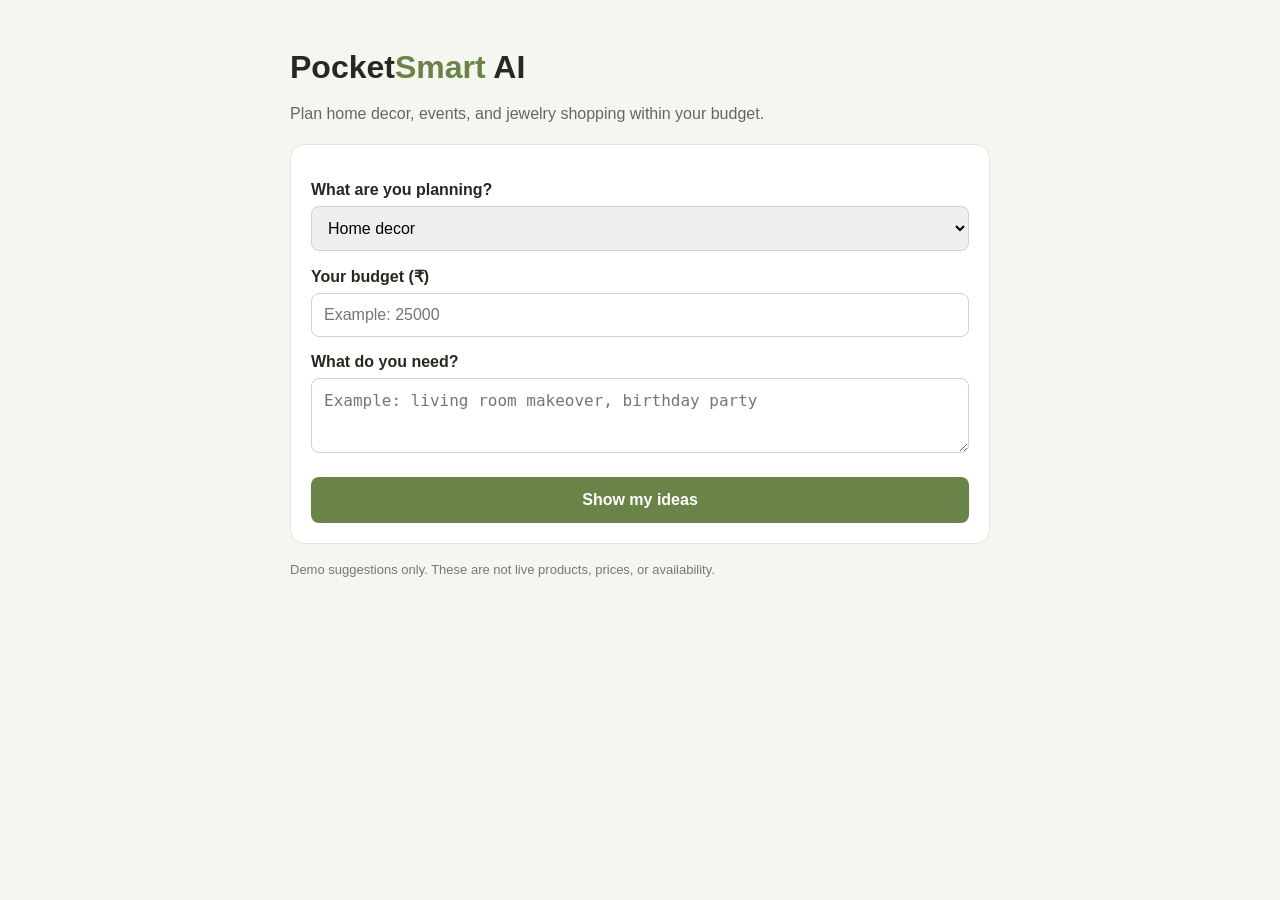
<file: index.html>
<!DOCTYPE html>
<html lang="en">
<head>
  <meta charset="UTF-8">
  <meta name="viewport" content="width=device-width, initial-scale=1">
  <title>PocketSmart AI</title>

  <style>
    * { box-sizing: border-box; }

    body {
      margin: 0;
      padding: 24px 16px;
      background: #f5f6ef;
      color: #25291f;
      font-family: Arial, sans-serif;
    }

    main {
      width: 100%;
      max-width: 700px;
      margin: 25px auto;
    }

    h1 { margin-bottom: 8px; }
    h1 span { color: #698348; }

    .intro { color: #666; line-height: 1.5; }

    form, .card {
      background: white;
      border: 1px solid #e3e5dc;
      border-radius: 14px;
      padding: 20px;
      margin-top: 18px;
    }

    label {
      display: block;
      font-weight: bold;
      margin: 16px 0 7px;
    }

    input, select, textarea {
      width: 100%;
      padding: 12px;
      border: 1px solid #cfd3c6;
      border-radius: 8px;
      font-size: 16px;
    }

    textarea { min-height: 75px; }

    button {
      width: 100%;
      padding: 14px;
      margin-top: 20px;
      color: white;
      background: #698348;
      border: 0;
      border-radius: 8px;
      font-size: 16px;
      font-weight: bold;
    }

    .card h3 { margin-bottom: 8px; }
    .muted { color: #666; line-height: 1.5; }
    .price { font-weight: bold; }
    .search { color: #58743b; font-weight: bold; }
    .notice { margin-top: 18px; color: #777; font-size: 13px; }
  </style>
</head>

<body>
  <main>
    <h1>Pocket<span>Smart</span> AI</h1>
    <p class="intro">
      Plan home decor, events, and jewelry shopping within your budget.
    </p>

    <form id="planner">
      <label for="category">What are you planning?</label>
      <select id="category">
        <option>Home decor</option>
        <option>Event planning</option>
        <option>Jewelry shopping</option>
      </select>

      <label for="budget">Your budget (₹)</label>
      <input id="budget" type="number" min="1" placeholder="Example: 25000" required>

      <label for="needs">What do you need?</label>
      <textarea id="needs" placeholder="Example: living room makeover, birthday party"></textarea>

      <button type="submit">Show my ideas</button>
    </form>

    <section id="results"></section>

    <p class="notice">
      Demo suggestions only. These are not live products, prices, or availability.
    </p>
  </main>

  <script>
const planner = document.getElementById("planner");
const results = document.getElementById("results");

// Render dashboard-la kaattura service URL idathula unga exact URL-a podunga.
   const API_BASE_URL = "https://pocketsmart-ai-1-38wq.onrender.com";

planner.addEventListener("submit", async function (event) {
  event.preventDefault();

  const category = document.getElementById("category").value;
  const budget = Number(document.getElementById("budget").value);
  const needs = document.getElementById("needs").value.trim();

  const endpointName = {
    "Home decor": "home",
    "Event planning": "party",
    "Jewelry shopping": "jewelry"
  }[category];

  results.textContent = "Loading suggestions...";

  try {
    const response = await fetch(
      `${API_BASE_URL}/generate-${endpointName}`,
      {
        method: "POST",
        headers: { "Content-Type": "application/json" },
        body: JSON.stringify({ budget: budget, needs: needs })
      }
    );

    const data = await response.json();

    if (!response.ok) {
      throw new Error(data.error || "Request failed");
    }

    results.replaceChildren();

    const heading = document.createElement("h2");
    heading.textContent = "Your planning ideas";
    results.appendChild(heading);

    if (data.recommendation) {
      const paragraph = document.createElement("p");
      paragraph.textContent = data.recommendation;
      results.appendChild(paragraph);
    }

    if (data.suggestions) {
      data.suggestions.forEach(function (idea) {
        const card = document.createElement("article");
        card.className = "card";

        const title = document.createElement("h3");
        title.textContent = idea.name;

        const estimate = document.createElement("p");
        estimate.textContent =
          "Estimated budget: ₹" +
          Number(idea.estimated_budget).toLocaleString("en-IN");

        card.append(title, estimate);
        results.appendChild(card);
      });
    }
  } catch (error) {
    results.textContent = "Error: " + error.message;
  }
});
  </script>
</body>
</html>
</file>
